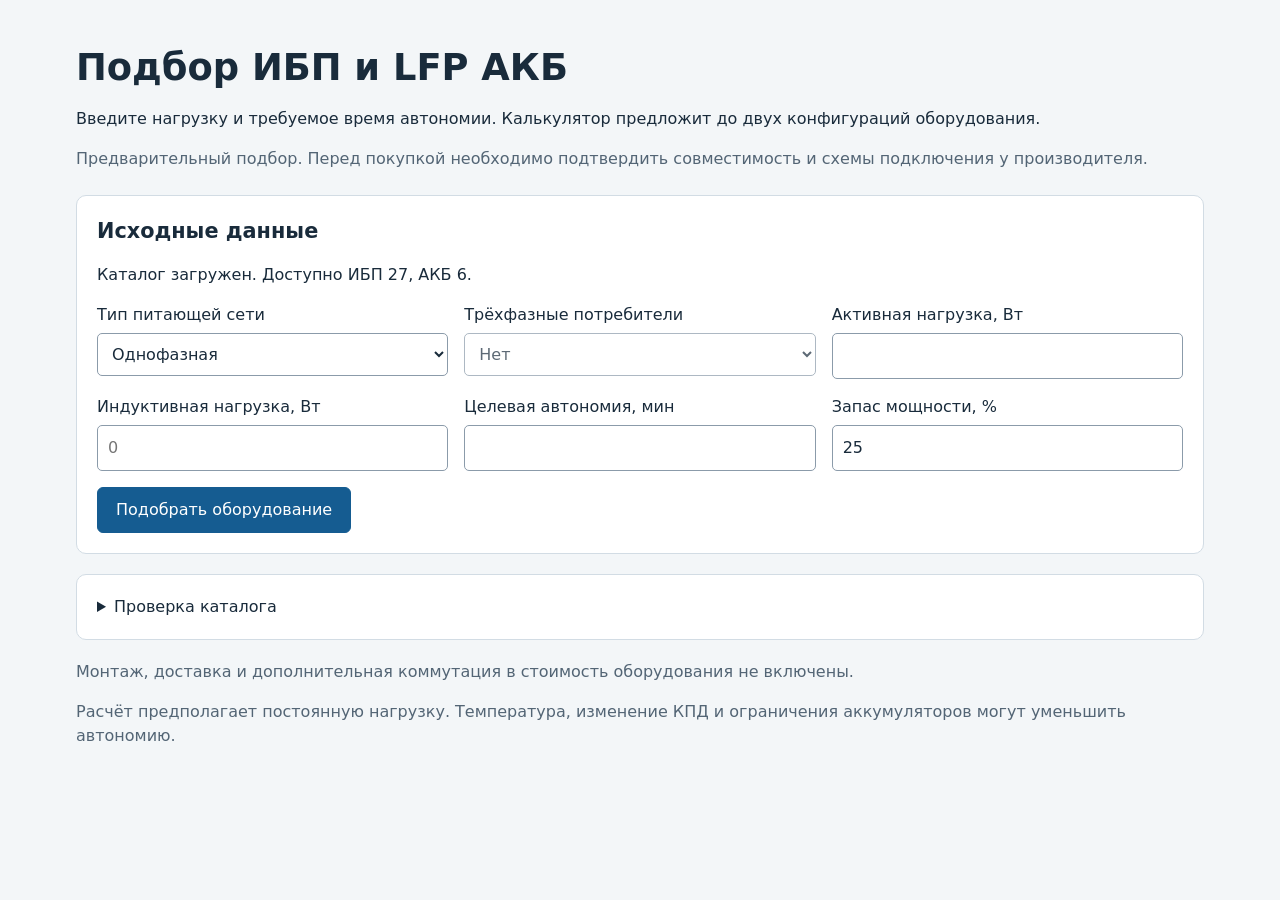
<file: index.html>
<!doctype html>
<html lang="ru">
<head>
  <meta charset="utf-8">
  <meta name="viewport" content="width=device-width, initial-scale=1">
  <meta name="description" content="Подбор ИБП Coway и LFP аккумуляторов по нагрузке и времени автономии.">
  <title>Подбор ИБП и LFP АКБ</title>
  <link rel="stylesheet" href="style.css">
  <script defer src="calc.js"></script>
  <script defer src="app.js"></script>
</head>
<body>
  <main class="container">
    <header>
      <h1>Подбор ИБП и LFP АКБ</h1>
      <p>Введите нагрузку и требуемое время автономии. Калькулятор предложит до двух конфигураций оборудования.</p>
      <p class="muted">Предварительный подбор. Перед покупкой необходимо подтвердить совместимость и схемы подключения у производителя.</p>
    </header>

    <section class="panel" aria-labelledby="input-title">
      <h2 id="input-title">Исходные данные</h2>
      <p id="catalog-status" role="status">Загрузка каталога…</p>

      <div id="manual-catalog" hidden>
        <label for="catalog-file">Выберите catalog.json вручную</label>
        <input id="catalog-file" type="file" accept=".json,application/json">
      </div>

      <form id="form" novalidate>
        <div class="form-grid">
          <div class="field">
            <label for="network">Тип питающей сети</label>
            <select id="network" name="network">
              <option value="1">Однофазная</option>
              <option value="3">Трёхфазная</option>
            </select>
            <span class="error" id="error-network"></span>
          </div>

          <div class="field">
            <label for="threePhaseLoad">Трёхфазные потребители</label>
            <select id="threePhaseLoad" name="threePhaseLoad" disabled>
              <option value="no">Нет</option>
              <option value="yes">Есть</option>
            </select>
            <span class="error" id="error-threePhaseLoad"></span>
          </div>

          <div class="field">
            <label for="activeW">Активная нагрузка, Вт</label>
            <input id="activeW" name="activeW" type="number" min="0" step="any" required aria-describedby="error-activeW">
            <span class="error" id="error-activeW"></span>
          </div>

          <div class="field">
            <label for="inductiveW">Индуктивная нагрузка, Вт</label>
            <input id="inductiveW" name="inductiveW" type="number" min="0" step="any" placeholder="0" aria-describedby="error-inductiveW">
            <span class="error" id="error-inductiveW"></span>
          </div>

          <div class="field">
            <label for="minutes">Целевая автономия, мин</label>
            <input id="minutes" name="minutes" type="number" min="0" step="any" required aria-describedby="error-minutes">
            <span class="error" id="error-minutes"></span>
          </div>

          <div class="field">
            <label for="reservePct">Запас мощности, %</label>
            <input id="reservePct" name="reservePct" type="number" value="25" min="0" max="100" step="any" aria-describedby="error-reservePct">
            <span class="error" id="error-reservePct"></span>
          </div>
        </div>

        <div id="input-errors" class="error" role="alert" hidden></div>
        <button id="calculate" type="submit" disabled>Подобрать оборудование</button>
      </form>
    </section>

    <details class="panel">
      <summary>Проверка каталога</summary>
      <div id="catalog-check"></div>
      <p><a href="catalog-tool.html">Редактирование каталога и цен</a></p>
    </details>

    <section id="results" hidden aria-live="polite">
      <div class="panel">
        <h2>Требования к системе</h2>
        <div id="requirements"></div>
      </div>

      <p id="result-message" role="status"></p>
      <div id="variants" class="cards"></div>

      <details id="rejections" class="panel">
        <summary>Причины отказа и ограничения</summary>
        <div id="rejection-list"></div>
      </details>

      <button id="copy" type="button">Скопировать результат</button>
      <p id="copy-status" role="status"></p>
      <textarea id="copy-fallback" readonly hidden aria-label="Результат для ручного копирования"></textarea>
    </section>

    <footer>
      <p>Монтаж, доставка и дополнительная коммутация в стоимость оборудования не включены.</p>
      <p>Расчёт предполагает постоянную нагрузку. Температура, изменение КПД и ограничения аккумуляторов могут уменьшить автономию.</p>
    </footer>
  </main>
</body>
</html>
</file>
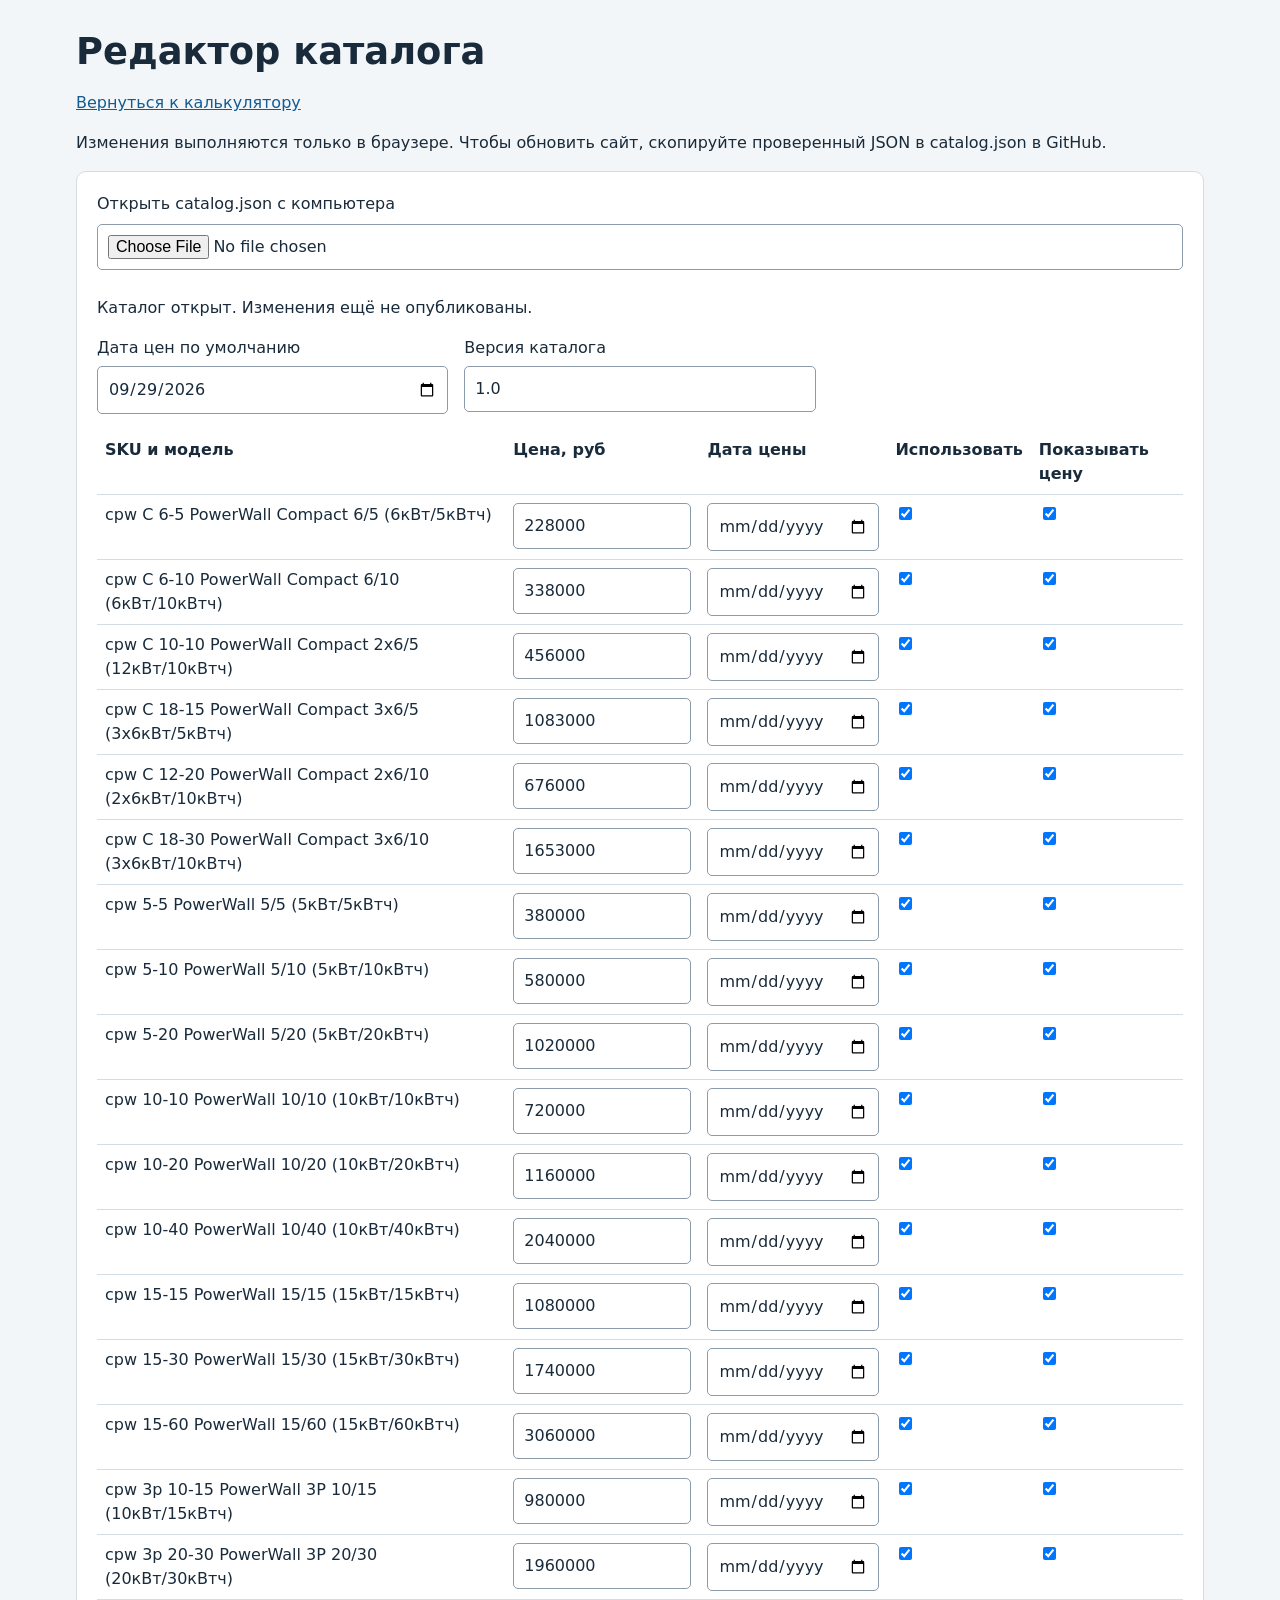
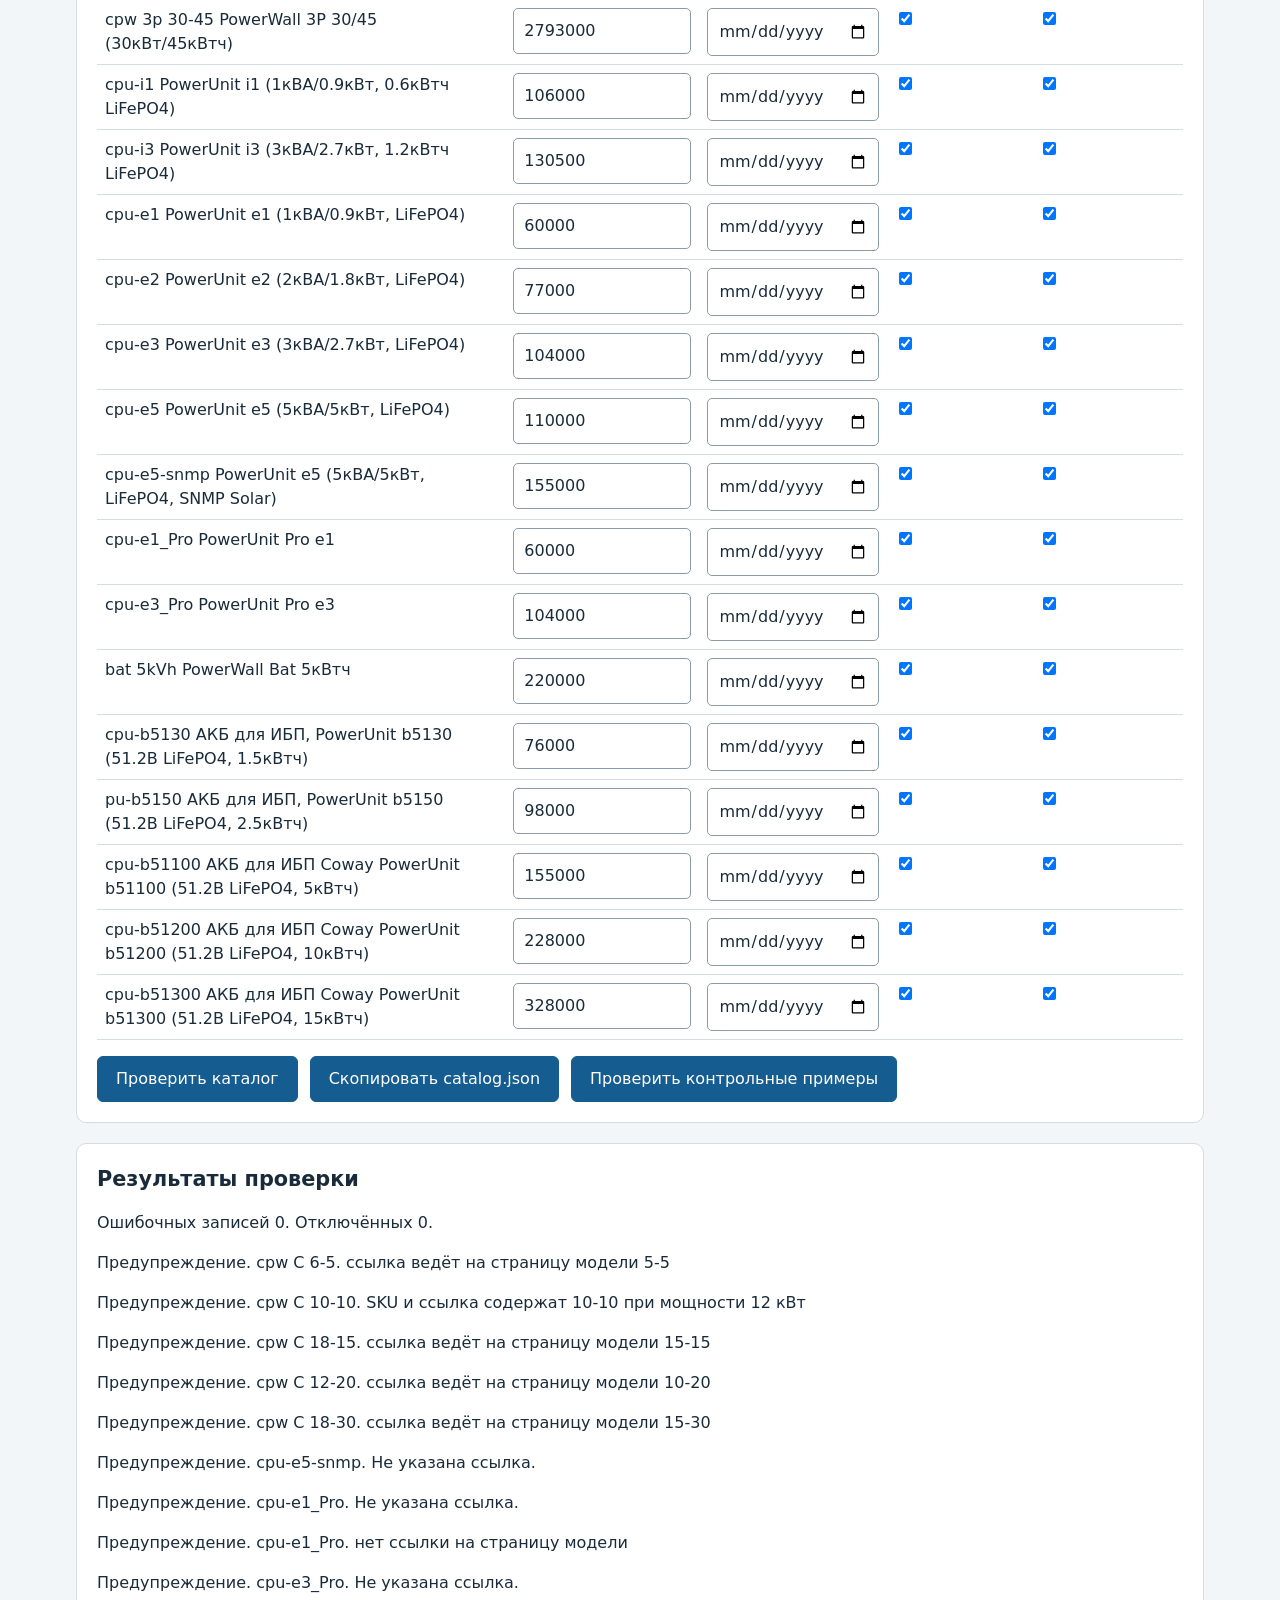
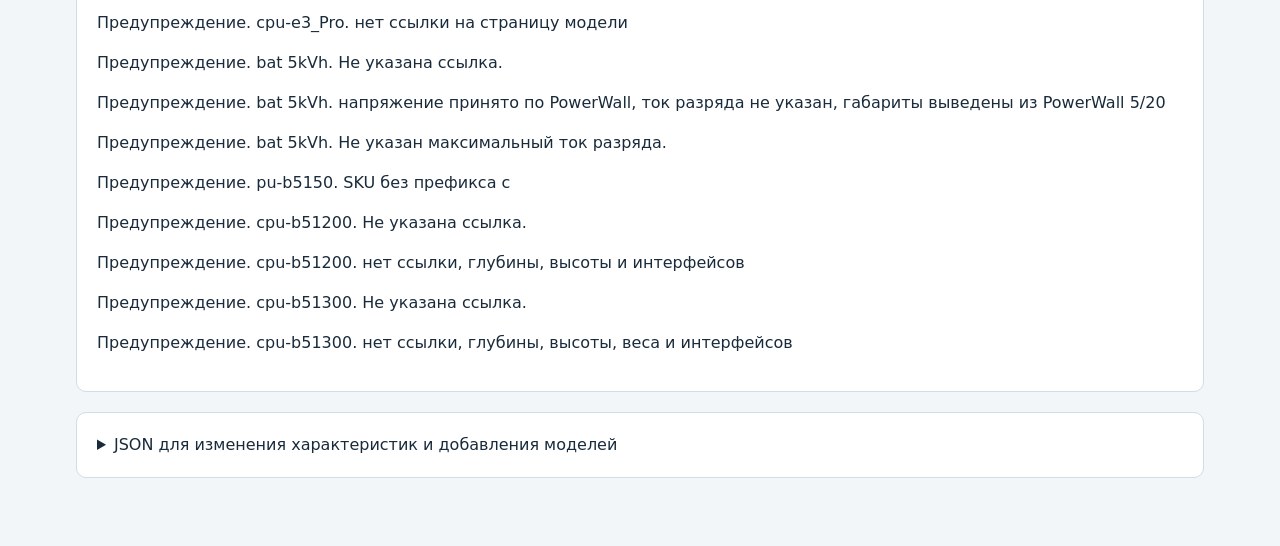
<file: catalog-tool.html>
<!doctype html>
<html lang="ru">
<head>
  <meta charset="utf-8">
  <meta name="viewport" content="width=device-width, initial-scale=1">
  <title>Редактор каталога ИБП</title>
  <link rel="stylesheet" href="style.css">
  <script src="calc.js"></script>
</head>
<body>
  <main class="container">
    <h1>Редактор каталога</h1>
    <p><a href="index.html">Вернуться к калькулятору</a></p>
    <p>Изменения выполняются только в браузере. Чтобы обновить сайт, скопируйте проверенный JSON в catalog.json в GitHub.</p>

    <section class="panel">
      <label for="file">Открыть catalog.json с компьютера</label>
      <input id="file" type="file" accept=".json,application/json">
      <p id="status" role="status">Загрузка каталога…</p>
      <div class="form-grid">
        <div class="field">
          <label for="default-date">Дата цен по умолчанию</label>
          <input id="default-date" type="date">
        </div>
        <div class="field">
          <label for="version">Версия каталога</label>
          <input id="version" type="text">
        </div>
      </div>
      <div class="table-wrap">
        <table>
          <thead>
            <tr>
              <th>SKU и модель</th>
              <th>Цена, руб</th>
              <th>Дата цены</th>
              <th>Использовать</th>
              <th>Показывать цену</th>
            </tr>
          </thead>
          <tbody id="rows"></tbody>
        </table>
      </div>
      <div class="tool-actions">
        <button id="check" type="button">Проверить каталог</button>
        <button id="copy" type="button">Скопировать catalog.json</button>
        <button id="tests" type="button">Проверить контрольные примеры</button>
      </div>
    </section>

    <section class="panel">
      <h2>Результаты проверки</h2>
      <div id="validation" aria-live="polite"></div>
    </section>

    <details class="panel">
      <summary>JSON для изменения характеристик и добавления моделей</summary>
      <p>Здесь можно вставить текст JSON из мастер-каталога. После изменения примените его кнопкой ниже. Десятичные числа записывайте с точкой.</p>
      <textarea id="json" spellcheck="false" aria-label="Каталог JSON"></textarea>
      <button id="apply" type="button">Применить JSON</button>
    </details>

    <section id="manual-copy" class="panel" hidden>
      <h2>Ручное копирование</h2>
      <p>Скопируйте выделенный текст и вставьте его в catalog.json.</p>
      <textarea id="output" readonly aria-label="Проверенный JSON"></textarea>
    </section>
  </main>

  <script>
    "use strict";
    (() => {
      const $ = id => document.getElementById(id);
      let raw = null;
      const fieldBindings = [];

      function node(tag, text) {
        const result = document.createElement(tag);
        if (text != null) result.textContent = text;
        return result;
      }

      function showValidation(validated) {
        $("validation").replaceChildren();
        const lines = [
          `Ошибочных записей ${validated.invalidRecords}. Отключённых ${validated.disabledRecords}.`,
          ...validated.errors.map(e => `Ошибка. ${e.sku}. ${e.message}`),
          ...validated.warnings.map(e => `Предупреждение. ${e.sku}. ${e.message}`)
        ];
        lines.forEach(line => $("validation").append(node("p", line)));
      }

      function render() {
        $("rows").replaceChildren();
        fieldBindings.length = 0;
        $("default-date").value = raw.meta.defaultPriceDate;
        $("version").value = raw.meta.version;
        [...raw.ups, ...raw.batteries].forEach(record => {
          const tr = node("tr");
          tr.append(node("td", `${record.sku}\n${record.model}`));
          [
            ["priceRub", "number"],
            ["priceDate", "date"],
            ["enabled", "checkbox"],
            ["showPrice", "checkbox"]
          ].forEach(([key, type]) => {
            const td = node("td");
            const input = node("input");
            input.type = type;
            input.setAttribute("aria-label", `${record.sku} ${key}`);
            if (type === "checkbox") input.checked = record[key] === true;
            else input.value = record[key] ?? "";
            if (type === "number") {
              input.min = "0";
              input.step = "any";
            }
            input.addEventListener("input", () => {
              record[key] = type === "checkbox"
                ? input.checked
                : input.value === "" ? null
                  : type === "number" ? Number(input.value) : input.value;
              synchronizeText();
              $("status").textContent = "Есть изменения. Проверьте каталог перед копированием.";
            });
            fieldBindings.push(input);
            td.append(input);
            tr.append(td);
          });
          $("rows").append(tr);
        });
        synchronizeText();
      }

      function synchronizeText() {
        if (!raw) return;
        raw.meta.defaultPriceDate = $("default-date").value;
        raw.meta.version = $("version").value.trim();
        $("json").value = JSON.stringify(raw, null, 2);
      }

      function load(text) {
        const next = UpsCalc.parseCatalog(text);
        const validated = UpsCalc.validateCatalog(next);
        raw = next;
        render();
        showValidation(validated);
        $("status").textContent = "Каталог открыт. Изменения ещё не опубликованы.";
      }

      ["default-date", "version"].forEach(id => {
        $(id).addEventListener("input", synchronizeText);
      });

      $("file").addEventListener("change", async event => {
        const file = event.target.files[0];
        if (!file) return;
        try {
          load(await file.text());
        } catch (error) {
          $("status").textContent = `Не удалось открыть каталог. ${error.message}`;
        }
      });

      $("apply").addEventListener("click", () => {
        try {
          load($("json").value);
        } catch (error) {
          $("status").textContent = `JSON не применён. ${error.message}`;
        }
      });

      function check() {
        if (!raw) throw new Error("Сначала откройте или примените каталог.");
        synchronizeText();
        const validated = UpsCalc.validateCatalog(raw);
        showValidation(validated);
        return validated;
      }

      $("check").addEventListener("click", () => {
        try {
          const validated = check();
          $("status").textContent = validated.errors.length
            ? "Есть ошибки. Исправьте записи перед публикацией."
            : "Ошибок нет. Предупреждения требуют инженерной проверки.";
        } catch (error) {
          $("status").textContent = error.message;
        }
      });

      $("copy").addEventListener("click", async () => {
        try {
          const validated = check();
          if (validated.errors.length) {
            $("status").textContent = "Копирование остановлено. Сначала исправьте ошибки каталога.";
            return;
          }
          const text = JSON.stringify(raw, null, 2);
          try {
            if (!navigator.clipboard) throw new Error("Буфер недоступен.");
            await navigator.clipboard.writeText(text);
            $("status").textContent = "JSON скопирован. Вставьте его в catalog.json в GitHub.";
          } catch {
            $("manual-copy").hidden = false;
            $("output").value = text;
            $("output").focus();
            $("output").select();
            $("status").textContent = "Скопируйте выделенный JSON вручную.";
          }
        } catch (error) {
          $("status").textContent = error.message;
        }
      });

      $("tests").addEventListener("click", () => {
        try {
          check();
          const output = $("validation");
          output.append(node("h3", "Контрольные примеры"));
          const clone = () => JSON.parse(JSON.stringify(raw));
          const baseInput = {
            network: 1, voltage: 230, threePhaseLoad: false,
            activeW: 1000, inductiveW: 0, minutes: 60,
            reservePct: 25, chargeA: 30, budgetRub: null
          };
          const close = (a, b, tolerance = 1e-6) => Math.abs(a - b) < tolerance;
          const run = (title, test) => {
            try {
              if (!test()) throw new Error("Получен другой результат.");
              output.append(node("p", `${title} – пройден.`));
            } catch (error) {
              output.append(node("p", `${title} – не пройден. ${error.message}`));
            }
          };

          function isolated(upsSku, batterySku) {
            const c = clone();
            c.ups = c.ups.filter(u => u.sku === upsSku);
            c.batteries = c.batteries.filter(b => b.sku === batterySku);
            c.params.replaceGroupWithKit = false;
            return UpsCalc.validateCatalog(c);
          }

          run("Требуемая энергия при 1 кВт и 60 мин", () => {
            const c = isolated("cpu-e5", "cpu-b51100");
            const r = UpsCalc.calculate(c, baseInput);
            return close(r.requirements.requiredEnergyKwh, 1 / 0.91 / 0.9);
          });

          run("Один e5 и один b51100", () => {
            const r = UpsCalc.calculate(isolated("cpu-e5", "cpu-b51100"), baseInput);
            const v = r.selected[0];
            return v && v.N === 1 && v.K === 1 &&
              close(v.runtimeMin, 245.7) &&
              v.totalCost === 265000 && v.breakerA === 16 &&
              close(v.allocatedKw, 3.68);
          });

          run("Подбор АКБ по току при 5 кВт", () => {
            const r = UpsCalc.calculate(isolated("cpu-e5", "cpu-b51100"), {
              ...baseInput, activeW: 5000, minutes: 1, reservePct: 0
            });
            return r.selected[0]?.K === 2;
          });

          run("Параллельная группа e5", () => {
            const r = UpsCalc.calculate(isolated("cpu-e5", "cpu-b51100"), {
              ...baseInput, activeW: 8000
            });
            const v = r.selected[0];
            return v && v.N === 2 && v.K === 2 && close(v.runtimeMin, 61.425) &&
              v.totalCost === 530000 &&
              v.warnings.some(w => w.includes("Рекомендуется не менее 800"));
          });

          run("Пофазная установка", () => {
            const r = UpsCalc.calculate(isolated("cpu-e5", "cpu-b51100"), {
              ...baseInput, network: 3, voltage: 400, activeW: 9000
            });
            const v = r.selected[0];
            return v && v.totalUps === 3 && v.totalBatteries === 3 &&
              v.sharedBank && close(v.runtimeMin, 81.9);
          });

          run("Дефицит встроенной АКБ", () => {
            const r = UpsCalc.calculate(isolated("cpu-i1", ""), {
              ...baseInput, activeW: 500, minutes: 120
            });
            const v = r.selected[0];
            return v && v.status === "не соответствует" &&
              close(v.runtimeMin, 58.968);
          });

          run("Ограничение бюджета", () => {
            const r = UpsCalc.calculate(isolated("cpu-e5", "cpu-b51100"), {
              ...baseInput, budgetRub: 200000
            });
            return r.selected.length === 0 &&
              r.rejections.some(x => x.reason === "Превышен бюджет");
          });

          run("Повтор SKU исключает обе записи", () => {
            const c = clone();
            c.ups = c.ups.filter(u => u.sku === "cpu-e5");
            c.ups.push({ ...c.ups[0] });
            const v = UpsCalc.validateCatalog(c);
            return v.ups.length === 0 && v.invalidRecords === 2;
          });

          run("Округление автономии", () =>
            UpsCalc.duration(18.9) === "18 мин" &&
            UpsCalc.duration(81.9) === "1 ч 20 мин");
        } catch (error) {
          $("status").textContent = error.message;
        }
      });

      fetch("catalog.json", { cache: "no-store" })
        .then(response => {
          if (!response.ok) throw new Error(`HTTP ${response.status}.`);
          return response.text();
        })
        .then(load)
        .catch(error => {
          $("status").textContent =
            `Автоматическая загрузка недоступна. ${error.message} Выберите JSON вручную или вставьте его текст.`;
        });
    })();
  </script>
</body>
</html>
</file>
<file: style.css>
:root {
  color-scheme: light;
  font-family: system-ui, -apple-system, "Segoe UI", sans-serif;
  color: #192b3b;
  background: #f3f6f8;
  line-height: 1.5;
}
* { box-sizing: border-box; }
body { margin: 0; }
.container {
  max-width: 1160px;
  margin: auto;
  padding: 24px 16px 48px;
}
h1 {
  font-size: clamp(1.6rem, 4vw, 2.3rem);
  margin: 0 0 12px;
}
h2 { font-size: 1.3rem; margin: 0 0 16px; }
h3 { font-size: 1.12rem; margin: 14px 0; }
p { margin: 10px 0 16px; }
header, footer { margin: 16px 0 24px; }
.panel, .card {
  background: white;
  border: 1px solid #d2dce4;
  border-radius: 10px;
  padding: 20px;
  margin-bottom: 20px;
}
.form-grid {
  display: grid;
  grid-template-columns: repeat(3, 1fr);
  gap: 16px;
}
.field {
  display: flex;
  flex-direction: column;
  gap: 6px;
}
label { display: block; }
input, select, textarea, button { font: inherit; }
input, select, textarea {
  width: 100%;
  border: 1px solid #8b9baa;
  border-radius: 5px;
  padding: 10px;
  color: inherit;
  background: white;
}
input[type="checkbox"] { width: auto; }
input[type="file"] { margin: 8px 0 16px; }
textarea {
  min-height: 220px;
  font-family: ui-monospace, monospace;
  font-size: .9rem;
}
button {
  background: #155c91;
  border: 1px solid #155c91;
  color: white;
  border-radius: 6px;
  padding: 10px 18px;
  margin-top: 16px;
  cursor: pointer;
}
button:disabled { opacity: .55; cursor: not-allowed; }
a { color: #135b91; overflow-wrap: anywhere; }
:focus-visible {
  outline: 3px solid #df9400;
  outline-offset: 3px;
}
.error { color: #a21e29; font-size: .92rem; }
.error:empty { display: none; }
[aria-invalid="true"] { border-color: #a21e29; }
.muted, footer { color: #536575; }
summary { cursor: pointer; }
.cards {
  display: grid;
  grid-template-columns: repeat(auto-fit, minmax(min(100%, 400px), 1fr));
  gap: 20px;
  margin-bottom: 20px;
}
.card { margin-bottom: 0; overflow-wrap: anywhere; }
.card.fail { border-top: 5px solid #a21e29; }
.card.pass { border-top: 5px solid #217353; }
.product-title {
  font-size: clamp(1.3rem, 3vw, 1.7rem);
  line-height: 1.35;
  margin: 0 0 16px;
}
.price-summary {
  background: #eef4f8;
  border: 1px solid #d5e1e9;
  border-radius: 7px;
  padding: 12px 16px;
  margin-bottom: 18px;
}
.price-summary dd { font-size: 1.12rem; }
.price-summary .metric:last-child {
  border-bottom: 0;
  margin-top: 6px;
}
.price-summary .metric:last-child dd {
  font-size: 1.65rem;
  color: #155c91;
}
.badges {
  display: flex;
  flex-wrap: wrap;
  gap: 6px;
  margin-bottom: 14px;
}
.badge {
  background: #e7eff5;
  padding: 4px 9px;
  border-radius: 4px;
  font-size: .88rem;
}
dl { margin: 0; }
.metric {
  padding: 8px 0;
  border-bottom: 1px solid #e1e9ef;
}
dt { color: #536575; font-size: .9rem; }
dd { margin: 2px 0 0; white-space: pre-line; }
.warning {
  color: #825210;
  background: #fff7e4;
  padding: 10px;
  border-radius: 5px;
}
.warning p { margin: 5px 0; }
.requirement-grid {
  display: grid;
  grid-template-columns: repeat(3, 1fr);
  gap: 0 20px;
}
.table-wrap { overflow-x: auto; }
table {
  width: 100%;
  border-collapse: collapse;
  margin-top: 16px;
}
th, td {
  text-align: left;
  border-bottom: 1px solid #d2dce4;
  padding: 8px;
  vertical-align: top;
}
td input[type="number"] { min-width: 130px; }
.tool-actions { display: flex; gap: 12px; flex-wrap: wrap; }
[hidden] { display: none !important; }
@media (max-width: 760px) {
  .form-grid, .requirement-grid {
    grid-template-columns: 1fr 1fr;
  }
}
@media (max-width: 480px) {
  .form-grid, .requirement-grid {
    grid-template-columns: 1fr;
  }
  .panel, .card { padding: 16px; }
}
</file>
